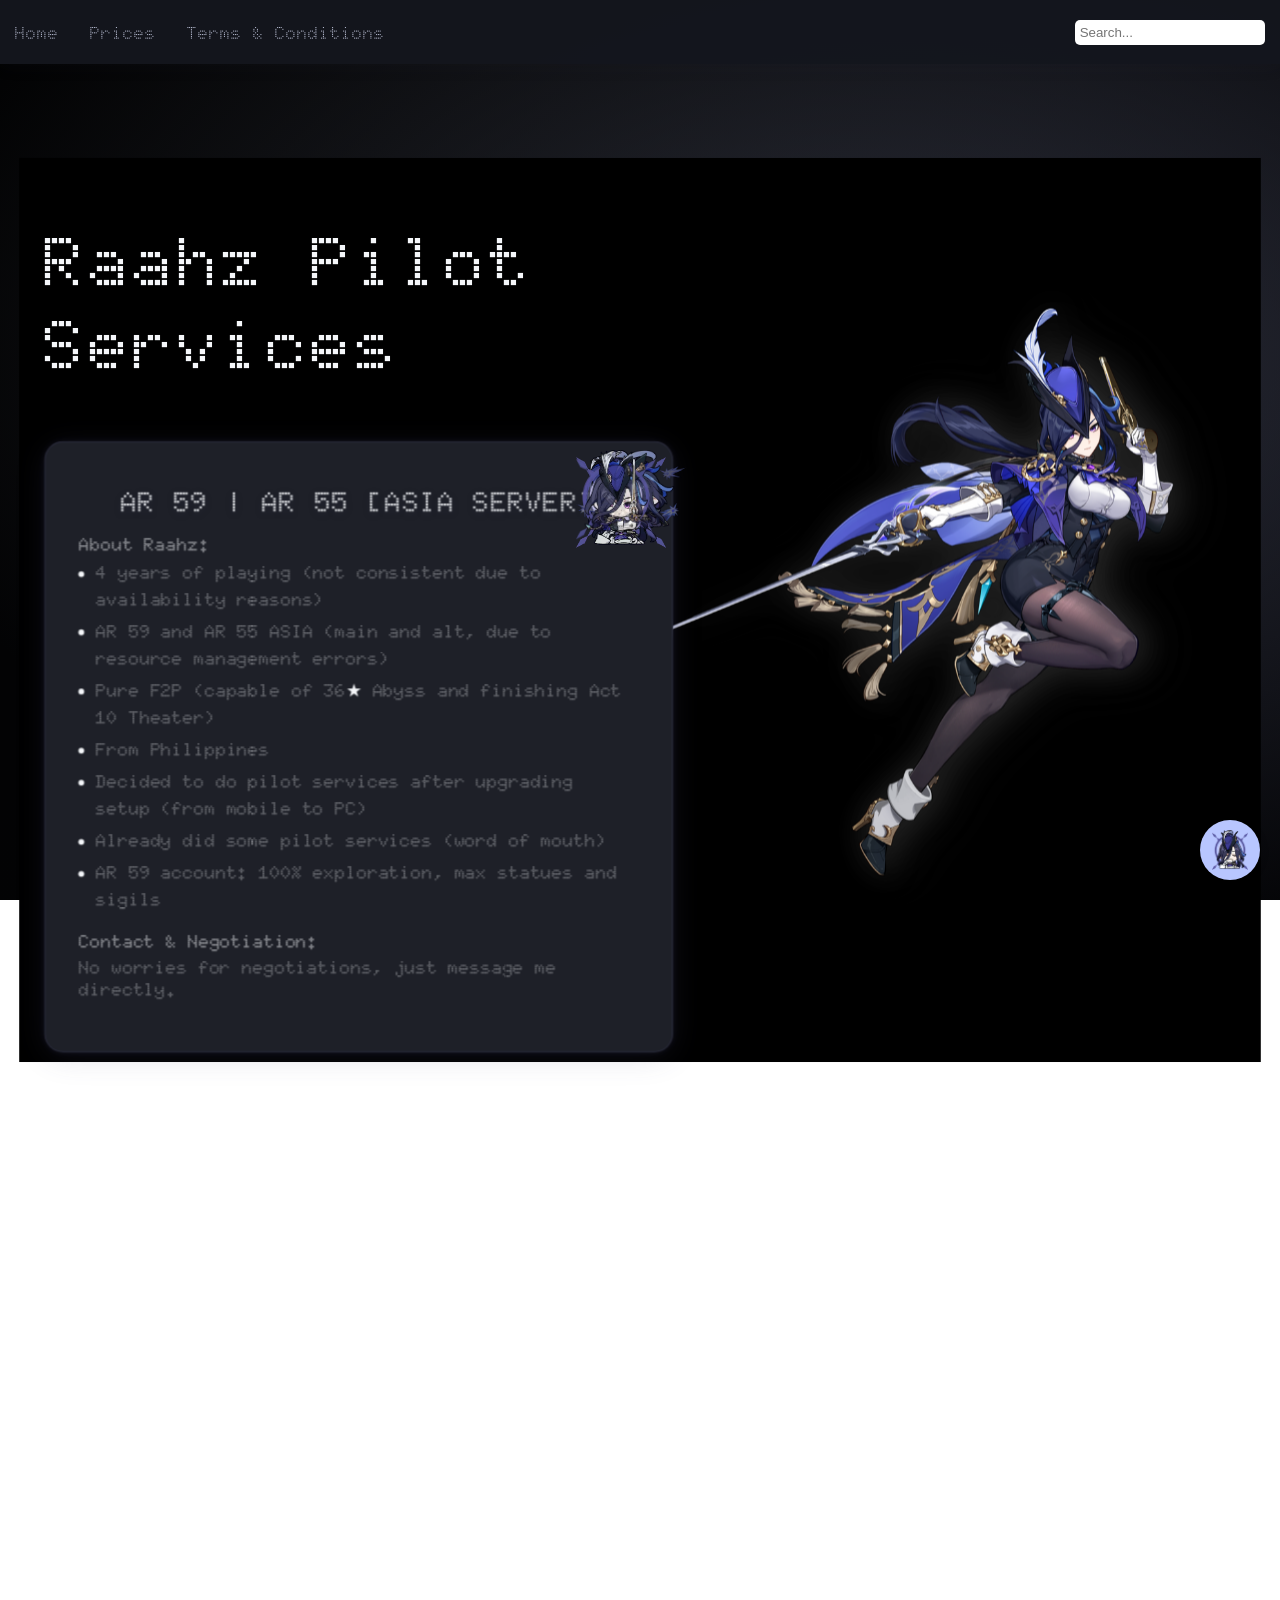
<file: Home/index.html>
<!DOCTYPE html>
<html lang="en">
<head>
    <meta charset="UTF-8">
    <meta name="viewport" content="width=device-width, initial-scale=1.0">
    <link rel="stylesheet" href="main.css">
    <link href="https://fonts.googleapis.com/css2?family=Doto&display=swap" rel="stylesheet">
    <title>Raahz Pilot Services</title>
</head>
<body>
    <div class="nav">
        <div class="navbar">
            <ul>
                <li><a href="#home">Home</a></li>
                <li><a href="#prices">Prices</a></li>
                <li><a href="#terms">Terms & Conditions</a></li>
                <li class="search-bar">
                    <input type="text" placeholder="Search...">
                </li>
            </ul>         
        </div>
    </div>
    <div class="header" id="home">
        <div class="name">
            <div class="pic">
                <img src="img/Full Clorinde.png" alt="Raahz Pilot Services">
            </div>
        </div>
        <div class="header-info">
            <h1>Raahz Pilot Services</h1>
            <div class="profile-card">
                <div class="profile-title">
                    <span>AR 59</span> | <span>AR 55 [ASIA SERVER]</span>
                </div>
                <div class="profile-section">
                    <strong>About Raahz:</strong>
                    <ul>
                        <li>4 years of playing (not consistent due to availability reasons)</li>
                        <li>AR 59 and AR 55 ASIA (main and alt, due to resource management errors)</li>
                        <li>Pure F2P (capable of 36★ Abyss and finishing Act 10 Theater)</li>
                        <li>From Philippines</li>
                        <li>Decided to do pilot services after upgrading setup (from mobile to PC)</li>
                        <li>Already did some pilot services (word of mouth)</li>
                        <li>AR 59 account: 100% exploration, max statues and sigils</li>
                    </ul>
                </div>
                <div class="profile-section">
                    <strong>Contact & Negotiation:</strong>
                    <div>No worries for negotiations, just message me directly.</div>
                </div>
            </div>
        </div>
    </div>
    <!-- Floating bubble icons -->
    <img src="img/aim.png" class="floating-bubble bubble1" alt="" />
    <img src="img/drinkingtea.png" class="floating-bubble bubble2" alt="" />
    <img src="img/posing.png" class="floating-bubble bubble3" alt="" />
    <img src="img/sword.png" class="floating-bubble bubble4" alt="" />
    <div id="prices" class="prices-section">
        <div class="header-info">
            <h1>Services and Rates</h1>
            <div class="profile-card">
                <section class="service-section">
                    <div class="content-wrapper">
                        <h2>Account Maintenance</h2>
                        <ul>
                            <li>Daily Commissions</li>
                            <li>Teapot Coins</li>
                            <li>Resin Burn</li>
                            <li>Expeditions</li>
                            <li>Collection</li>
                            <li>Daily & Weekly Progress</li>
                        </ul>
                    </div>
                    <div class="service-rates">
                        <span class="rate-label">Daily:</span>
                        <span class="rate-value" style="color: white;">₱25 [$0.5]</span>
                        <span class="rate-label">Weekly:</span>
                        <span class="rate-value" style="color: white;">₱150 [$3.5]</span>
                        <span class="rate-label">Monthly:</span>
                        <span class="rate-value" style="color: white;">₱500 [$10]</span>
                    </div>
                </section>
                <section class="service-section">
                    <div class="content-wrapper">
                        <h2>Exploration Assistance</h2>
                        <div>Price depends on current progress per region</div>
                    </div>
                    <div class="service-rates">
                        <span style="color: white;">₱200 – ₱450 per region</span><br>
                        <span>[$4 - $9]</span>
                    </div>
                </section>
                <section class="service-section">
                    <div class="content-wrapper">
                        <h2>Farming Services</h2>
                        <ul>
                            <li>Local Specialties / Ingredients</li>
                            <li>Crystal Cores</li>
                            <li>The Catch (and refinements to R5)</li>
                        </ul>
                    </div>
                    <div class="service-rates">
                        <span class="rate-label">Specialties:</span>
                        <span class="rate-value" style="color: white;">₱20–₱50 bundles</span>
                        <span class="rate-label">Crystal Cores:</span>
                        <span class="rate-value" style="color: white;">₱2 per 4 cores</span>
                        <span class="rate-label">The Catch R5:</span>
                        <span class="rate-value" style="color: white;">₱400</span>
                    </div>
                </section>
                <section class="service-section">
                    <div class="content-wrapper">
                        <h2>Questing</h2>
                        <ul>
                            <li>Archon Quests</li>
                            <li>World Quests</li>
                            <li>Interlude Chapters</li>
                            <li>Hangout / Story Quests</li>
                        </ul>
                    </div>
                    <div class="service-rates">
                        <span style="color: white;">₱150 per chapter</span><br>
                        <span>Price varies by difficulty</span><br>
                        <span style="color: white;">₱50 each</span><br>
                        <span style="color: white;">₱50 per act / character</span>
                    </div>
                </section>
                <section class="service-section">
                    <div class="content-wrapper">
                        <h2>Spiral Abyss</h2>
                        <div>Pricing may vary depending on floors and your character builds</div>
                    </div>
                    <div class="service-rates">
                        <span style="color: white;">₱50 per floor (based on full 36-star runs)</span>
                    </div>
                </section>
                <section class="service-section">
                    <div class="content-wrapper">
                        <h2>Event Participation</h2>
                        <div>Pricing is negotiable depending on the event type, effort required, and account progress</div>
                    </div>
                    <div class="service-rates">
                        <span>Can negotiate the pricing rate.</span>
                    </div>
                </section>
                <div class="service-section" style="margin-top:2rem;">
                    <strong>Conversion rate:</strong> ₱50 = $1
                </div>
            </div>
        </div>
    </div>
    <div id="terms" class="terms-section">
        <div class="header-info">
            <h1>Terms &amp; Conditions</h1>
            <div class="profile-card">
                <section class="terms-list">
                    <ul>
                        <li>Please be <strong>100% certain</strong> of the services you want to avail.</li>
                        <li><strong>Payment first</strong> or <strong>50% downpayment</strong> is required to begin.</li>
                        <li><span style="color:#ff6b6b;">❌ No refunds.</span></li>
                        <li>Prices may vary based on account progress.</li>
                        <li>Regular updates will be provided during the piloting period.</li>
                        <li>Kindly message me if you wish to log in while I'm piloting.</li>
                    </ul>
                </section>
                <section class="terms-talk">
                    <h2>Let’s Talk</h2>
                    <div>
                        Requests will be accepted based on availability and capabilities.<br>
                        I’m open to negotiations! Feel free to DM for any questions or custom requests.
                    </div>
                </section>
                <section class="terms-contact">
                    <h2>Message Me Through</h2>
                    <ul>
                        <li><strong>Facebook:</strong> Raahz Coms</li>
                        <li><strong>Instagram:</strong> <a href="https://instagram.com/raahzcoms" target="_blank">@raahzcoms</a></li>
                        <li><strong>Discord ID:</strong> 1372781417775239171</li>
                        <li><strong>Tiktok:</strong> Pilot Raahz Genshin on TikTok</li>
                    </ul>
                </section>
            </div>
        </div>
    </div>
    <div class="chat-widget">
        <button class="chat-toggle">
            <span class="chat-icon"><img src="img/drinkingtea.png" alt=""></span>
        </button>
        <div class="chat-container">
            <div class="chat-header">
                <span>Raahz Assistant</span>
                <div class="chat-controls">
                    <button class="reset-chat" title="Reset conversation">🔄</button>
                    <button class="close-chat">×</button>
                </div>
            </div>
            <div class="chat-messages"></div>
            <div class="chat-input">
                <input type="text" placeholder="Ask a question...">
                <button class="send-message">Send</button>
            </div>
        </div>
    </div>
    <script src="main.js"></script>
</body>
</html>
</file>
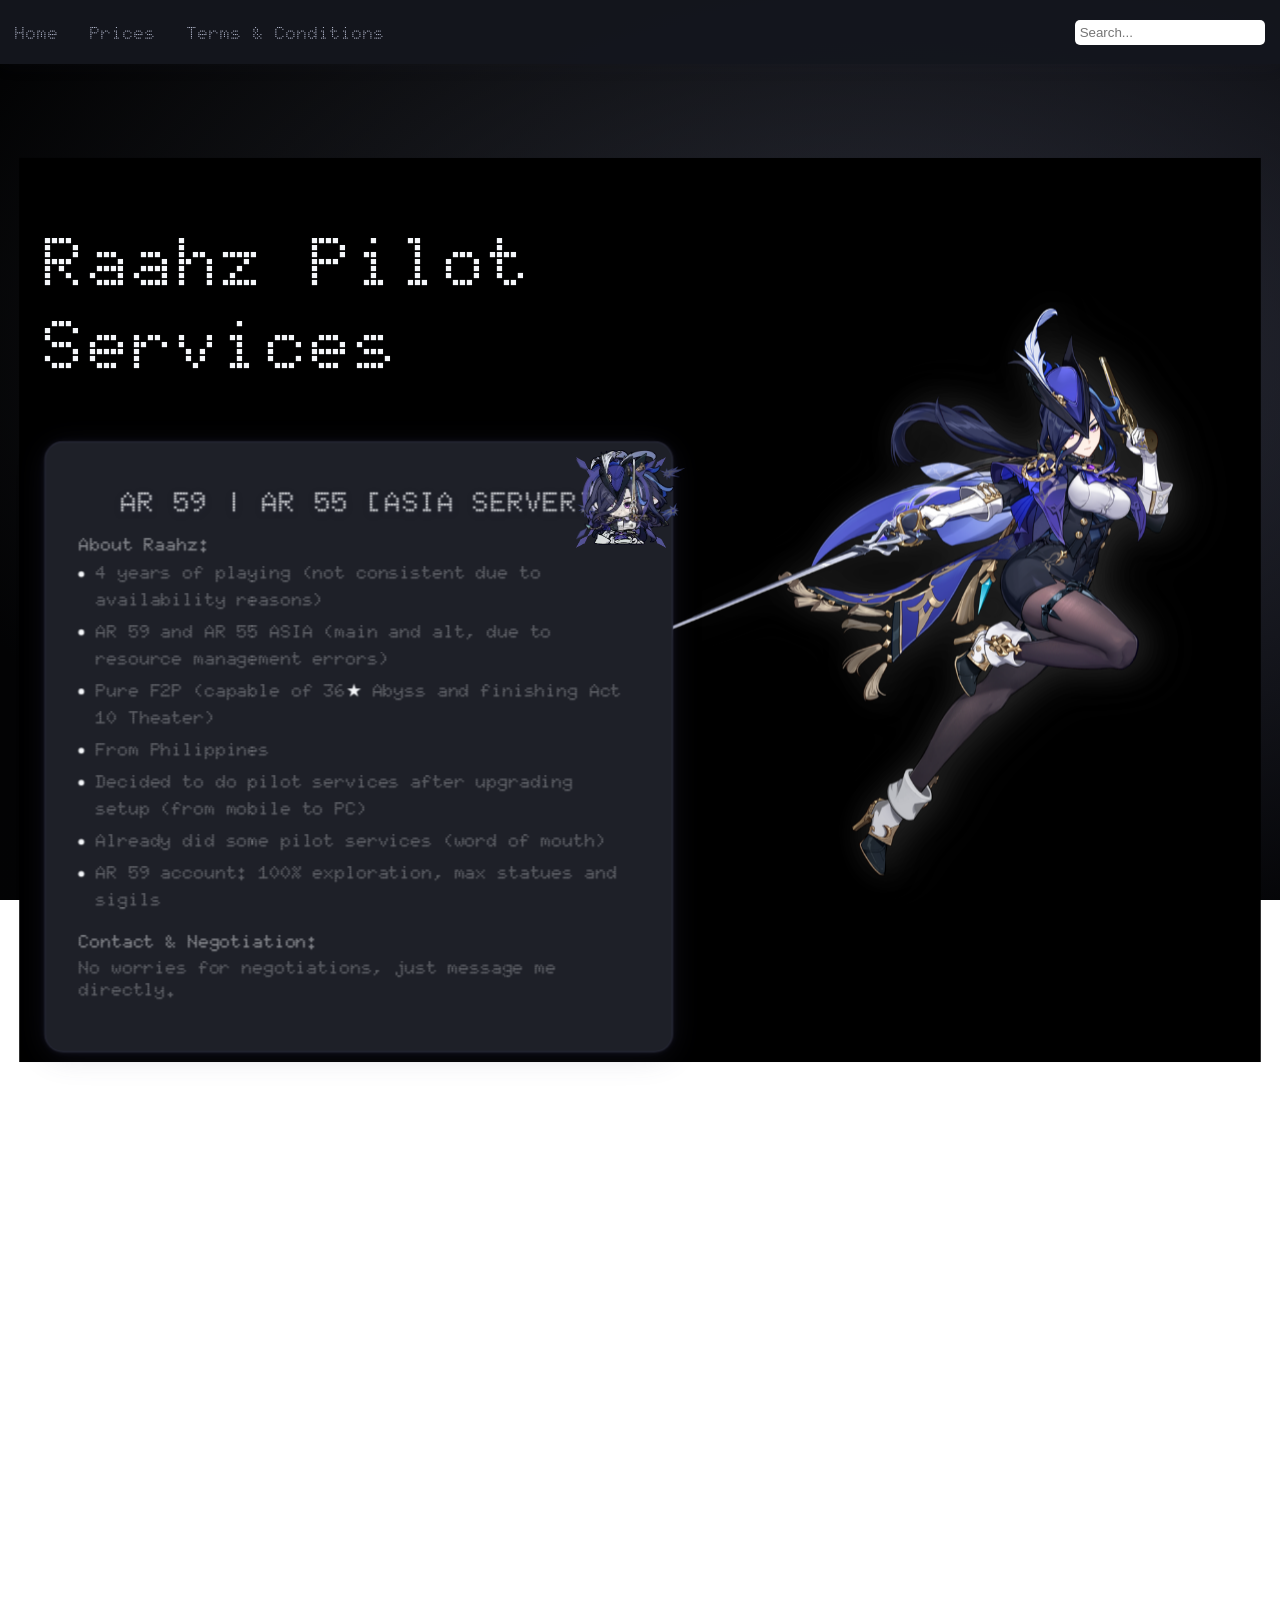
<file: Home/main.html>
<!DOCTYPE html>
<html lang="en">
<head>
    <meta charset="UTF-8">
    <meta name="viewport" content="width=device-width, initial-scale=1.0">
    <link rel="stylesheet" href="main.css">
    <link href="https://fonts.googleapis.com/css2?family=Doto&display=swap" rel="stylesheet">
    <title>Raahz Pilot Services</title>
</head>
<body>
    <div class="nav">
        <div class="navbar">
            <ul>
                <li><a href="#home">Home</a></li>
                <li><a href="#prices">Prices</a></li>
                <li><a href="#terms">Terms & Conditions</a></li>
                <li class="search-bar">
                    <input type="text" placeholder="Search...">
                </li>
            </ul>         
        </div>
    </div>
    <div class="header" id="home">
        <div class="name">
            <div class="pic">
                <img src="img/Full Clorinde.png" alt="Raahz Pilot Services">
            </div>
        </div>
        <div class="header-info">
            <h1>Raahz Pilot Services</h1>
            <div class="profile-card">
                <div class="profile-title">
                    <span>AR 59</span> | <span>AR 55 [ASIA SERVER]</span>
                </div>
                <div class="profile-section">
                    <strong>About Raahz:</strong>
                    <ul>
                        <li>4 years of playing (not consistent due to availability reasons)</li>
                        <li>AR 59 and AR 55 ASIA (main and alt, due to resource management errors)</li>
                        <li>Pure F2P (capable of 36★ Abyss and finishing Act 10 Theater)</li>
                        <li>From Philippines</li>
                        <li>Decided to do pilot services after upgrading setup (from mobile to PC)</li>
                        <li>Already did some pilot services (word of mouth)</li>
                        <li>AR 59 account: 100% exploration, max statues and sigils</li>
                    </ul>
                </div>
                <div class="profile-section">
                    <strong>Contact & Negotiation:</strong>
                    <div>No worries for negotiations, just message me directly.</div>
                </div>
            </div>
        </div>
    </div>
    <!-- Floating bubble icons -->
    <img src="img/aim.png" class="floating-bubble bubble1" alt="" />
    <img src="img/drinkingtea.png" class="floating-bubble bubble2" alt="" />
    <img src="img/posing.png" class="floating-bubble bubble3" alt="" />
    <img src="img/sword.png" class="floating-bubble bubble4" alt="" />
    <div id="prices" class="prices-section">
        <div class="header-info">
            <h1>Services and Rates</h1>
            <div class="profile-card">
                <section class="service-section">
                    <div class="content-wrapper">
                        <h2>Account Maintenance</h2>
                        <ul>
                            <li>Daily Commissions</li>
                            <li>Teapot Coins</li>
                            <li>Resin Burn</li>
                            <li>Expeditions</li>
                            <li>Collection</li>
                            <li>Daily & Weekly Progress</li>
                        </ul>
                    </div>
                    <div class="service-rates">
                        <span class="rate-label">Daily:</span>
                        <span class="rate-value">₱25 [$0.5]</span>
                        <span class="rate-label">Weekly:</span>
                        <span class="rate-value">₱150 [$3.5]</span>
                        <span class="rate-label">Monthly:</span>
                        <span class="rate-value">₱500 [$10]</span>
                    </div>
                </section>
                <section class="service-section">
                    <h2>Exploration Assistance</h2>
                    <div>Price depends on current progress per region</div>
                    <div class="service-rates">
                        <span>₱200 – ₱450 per region</span><br>
                        <span>[$4 - $9]</span>
                    </div>
                </section>
                <section class="service-section">
                    <h2>Farming Services</h2>
                    <ul>
                        <li>Local Specialties / Ingredients</li>
                        <li>Crystal Cores</li>
                        <li>The Catch (and refinements to R5)</li>
                    </ul>
                    <div class="service-rates">
                        <span class="rate-label">Specialties:</span>
                        <span class="rate-value">₱20–₱50</span>
                        <span class="rate-label">Crystal Cores:</span>
                        <span class="rate-value">₱2 per 4 cores</span>
                        <span class="rate-label">The Catch R5:</span>
                        <span class="rate-value">₱400</span>
                    </div>
                </section>
                <section class="service-section">
                    <h2>Questing</h2>
                    <ul>
                        <li>Archon Quests</li>
                        <li>World Quests</li>
                        <li>Interlude Chapters</li>
                        <li>Hangout / Story Quests</li>
                    </ul>
                    <div class="service-rates">
                        <span>₱150 per chapter</span><br>
                        <span>Price varies by difficulty</span><br>
                        <span>₱50 each</span><br>
                        <span>₱30 per act / character</span>
                    </div>
                </section>
                <section class="service-section">
                    <h2>Spiral Abyss</h2>
                    <div>Pricing may vary depending on floors and your character builds</div>
                    <div class="service-rates">
                        <span>₱50 per floor (based on full 36-star runs)</span>
                    </div>
                </section>
                <section class="service-section">
                    <h2>Event Participation</h2>
                    <div>Pricing is negotiable depending on the event type, effort required, and account progress</div>
                    <div class="service-rates">
                        <span>Can negotiate the pricing rate.</span>
                    </div>
                </section>
                <div class="service-section" style="margin-top:2rem;">
                    <strong>Conversion rate:</strong> ₱50 = $1
                </div>
            </div>
        </div>
    </div>
    <div id="terms" class="terms-section">
        <div class="header-info">
            <h1>Terms &amp; Conditions</h1>
            <div class="profile-card">
                <section class="terms-list">
                    <ul>
                        <li>Please be <strong>100% certain</strong> of the services you want to avail.</li>
                        <li><strong>Payment first</strong> or <strong>50% downpayment</strong> is required to begin.</li>
                        <li><span style="color:#ff6b6b;">❌ No refunds.</span></li>
                        <li>Prices may vary based on account progress.</li>
                        <li>Regular updates will be provided during the piloting period.</li>
                        <li>Kindly message me if you wish to log in while I'm piloting.</li>
                    </ul>
                </section>
                <section class="terms-talk">
                    <h2>Let’s Talk</h2>
                    <div>
                        Requests will be accepted based on availability and capabilities.<br>
                        I’m open to negotiations! Feel free to DM for any questions or custom requests.
                    </div>
                </section>
                <section class="terms-contact">
                    <h2>Message Me Through</h2>
                    <ul>
                        <li><strong>Facebook:</strong> Raahz Coms</li>
                        <li><strong>Instagram:</strong> <a href="https://instagram.com/raahzcoms" target="_blank">@raahzcoms</a></li>
                        <li><strong>Discord ID:</strong> 1372781417775239171</li>
                        <li><strong>Tiktok:</strong> Pilot Raahz Genshin on TikTok</li>
                    </ul>
                </section>
            </div>
        </div>
    </div>
    <script src="main.js"></script>
</body>
</html>
</file>
<file: Home/main.css>
body, html {
    font-family: 'Doto', sans-serif;
    min-height: 100vh;
    margin: 0;
    padding: 0;
    background:
        radial-gradient(ellipse at 70% 40%, rgba(80,80,80,0.25) 0%, rgba(0,0,0,0.9) 80%),
        linear-gradient(120deg, #181b23 0%, #23263a 100%);
    background-attachment: fixed;
    background-size: cover;
    color: #f5f7fa; /* Brighter base text color */
}

/* Remove top gap for both desktop and mobile */
body {
    padding-top: 0 !important;
}

.header {
    margin-top: 0 !important;
    padding-top: 0 !important;
}

/* For desktop, keep the top padding for the fixed navbar */
body {
    padding-top: 64px;
}

.navbar {
    position: static;
    width: 100vw;
    height: auto;
    box-shadow: 0 2px 16px 0 rgba(40,40,60,0.10);
    z-index: 1000;
    background: rgb(20, 22, 30); /* Remove transparency */
}

.navbar ul {
    list-style: none;
    display: flex;
    align-items: center;
    padding: 0;
    margin: 0;
    width: 100%;
    height: 100%;
}

.navbar ul li {
    margin: 0 16px;
    position: relative;
    padding: 0 19.2px;
    font-size: 1.1rem;
    height: 64px;
    display: flex;
    align-items: center;
}

.navbar ul li a {
    color: #e0e6ff !important; /* Brighter link color */
    text-decoration: none;
}

.navbar ul li input {
    padding: 5px;
    border: none;
    border-radius: 5px;
    float: right;
    margin-left: 16px;
}

.navbar ul li input:focus {
    outline: none;
}

.navbar ul li:hover {
    background-color: #444;
    transition: all 0.3s ease;
}

.navbar ul li:hover ul {
    display: block;
}

.navbar .search-bar {
    margin-left: auto;
    display: flex;
    align-items: center;
}

.navbar .search-bar input {
    padding: 5px;
    border: none;
    border-radius: 5px;
    width: 180px;
    background: #fff;
    color: #222;
    margin-left: 16px;
}

/* Desktop styles */
.header {
    display: flex;
    flex-direction: row-reverse; /* image right, info left */
    align-items: stretch; /* Make children take full height */
    justify-content: center;
    width: 100vw;
    height: 100vh;
    background-color: #000000;
    color: white;
    padding: 0;
    margin: 0;
    text-align: left;
    position: relative;
    gap: 2.5rem;
}

.header-info {
    flex: 1 1 0;
    display: flex;
    flex-direction: column;
    align-items: flex-start;
    justify-content: flex-start;
    max-width: 600px;
    margin-left: 4vw;
    margin-top: 3rem;
    color: #f5f7fa !important; /* Apply bright color to all main text */
}

.header-info h1 {
    font-size: 3rem;
    margin: 0 0 1.5rem 0;
    text-align: left;
    width: 100%;
    white-space: normal;      /* Allow wrapping instead of truncating */
    overflow: visible;        /* Remove ellipsis */
    text-overflow: unset;     /* Remove ellipsis */
    letter-spacing: 0.04em;
}

.profile-card {
    margin: 2rem auto 0 auto;
    max-width: 480px;
    background: rgb(30, 32, 40); /* Remove transparency */
    border: 1.5px solid rgba(120, 120, 180, 0.18);
    border-radius: 1.2rem;
    box-shadow: 0 4px 32px 0 rgba(80,80,120,0.18), 0 0 0.5rem 0.1rem rgba(80,80,120,0.12);
    backdrop-filter: blur(6px);
    padding: 2rem 1.5rem 1.5rem 1.5rem;
    color: #f5f7fa !important; /* Apply bright color to all main text */
    font-size: 1.05rem;
    letter-spacing: 0.01em;
    transition: box-shadow 0.3s;
    width: 100%;
    position: relative;
    z-index: 5;
}

.profile-card:hover {
    box-shadow: 0 8px 48px 0 rgba(120,120,180,0.22), 0 0 1rem 0.2rem rgba(120,120,180,0.18);
}

.profile-title {
    font-size: 1.3rem;
    font-weight: 700;
    color: #f5f7fa !important; /* Apply bright color to all main text */
    text-align: center;
    margin-bottom: 1rem;
    letter-spacing: 0.04em;
    text-shadow: 0 2px 8px rgba(80,80,120,0.18);
    position: relative;
    z-index: 6; /* Higher than profile-card */
}

.profile-section {
    margin-bottom: 1.1rem;
    color: #f5f7fa !important; /* Apply bright color to all main text */
}

.profile-section strong {
    color: #f5f7fa !important; /* Apply bright color to all main text */
    font-weight: 600;
    display: block;
    margin-bottom: 0.3rem;
}

.profile-section ul {
    margin: 0 0 0 1.1rem;
    padding: 0;
    list-style: disc;
    color: #f5f7fa !important; /* Apply bright color to all main text */
    position: relative;
    z-index: 6;
}

.profile-section li {
    margin-bottom: 0.35rem;
    line-height: 1.5;
}

.name {
    flex: 1 1 0;
    display: flex;
    align-items: center;       /* Vertically center image */
    justify-content: center;   /* Horizontally center image */
    margin-right: 4vw;
    margin-top: 2rem;
    min-width: 0;
    height: auto;
    max-width: 600px;
}

.pic img {
    max-height: 80vh;
    width: auto;
    height: auto;
    object-fit: contain;
    filter:
        drop-shadow(4px 0 15px rgba(80, 80, 80, 0.2))
        drop-shadow(8px 0 20px rgba(120, 120, 120, 0.15))
        drop-shadow(12px 0 25px rgba(180, 180, 180, 0.1));
    transition: 
        filter 0.4s cubic-bezier(0.4, 0, 0.2, 1),
        transform 0.4s cubic-bezier(0.4, 0, 0.2, 1);
    will-change: transform, filter;
    animation: floatingIdle 3s ease-in-out infinite;
}

@keyframes floatingIdle {
    0% {
        transform: translateY(0px);
    }
    50% {
        transform: translateY(-15px);
    }
    100% {
        transform: translateY(0px);
    }
}

/* Update the hover effect to combine with the idle animation */
.name:hover .pic img {
    animation: floatingIdle 3s ease-in-out infinite, glowPulse 2s ease-in-out infinite;
    filter: 
        drop-shadow(0 0 20px rgba(184, 198, 255, 0.4))
        drop-shadow(8px 0 25px rgba(120, 120, 180, 0.3))
        drop-shadow(16px 0 30px rgba(180, 180, 180, 0.2));
    transform: scale(1.02);
}

@keyframes glowPulse {
    0% {
        filter: 
            drop-shadow(0 0 20px rgba(184, 198, 255, 0.4))
            drop-shadow(8px 0 25px rgba(120, 120, 180, 0.3))
            drop-shadow(16px 0 30px rgba(180, 180, 180, 0.2));
    }
    50% {
        filter: 
            drop-shadow(0 0 25px rgba(184, 198, 255, 0.5))
            drop-shadow(8px 0 30px rgba(120, 120, 180, 0.4))
            drop-shadow(16px 0 35px rgba(180, 180, 180, 0.3));
    }
    100% {
        filter: 
            drop-shadow(0 0 20px rgba(184, 198, 255, 0.4))
            drop-shadow(8px 0 25px rgba(120, 120, 180, 0.3))
            drop-shadow(16px 0 30px rgba(180, 180, 180, 0.2));
    }
}

@keyframes emoteJump {
    0% { transform: scale(1) translateY(0); }
    40% { transform: scale(1.1) translateY(-20px); }
    60% { transform: scale(0.9) translateY(0); }
    80% { transform: scale(1.05) translateY(-10px); }
    100% { transform: scale(1) translateY(0); }
}

@keyframes emoteSpin {
    0% { transform: rotate(0deg) scale(1); }
    50% { transform: rotate(180deg) scale(1.2); }
    100% { transform: rotate(360deg) scale(1); }
}

@keyframes emoteWiggle {
    0% { transform: rotate(0deg); }
    25% { transform: rotate(-15deg); }
    50% { transform: rotate(10deg); }
    75% { transform: rotate(-5deg); }
    100% { transform: rotate(0deg); }
}

@keyframes emoteSquish {
    0% { transform: scale(1, 1); }
    50% { transform: scale(1.2, 0.8); }
    100% { transform: scale(1, 1); }
}

@keyframes emote-jump {
    0% { transform: translateY(0); }
    50% { transform: translateY(-20px) scale(1.1); }
    100% { transform: translateY(0); }
}

@keyframes emote-spin {
    0% { transform: rotate(0deg); }
    100% { transform: rotate(360deg); }
}

@keyframes emote-bounce {
    0% { transform: scale(1); }
    50% { transform: scale(1.2); }
    100% { transform: scale(1); }
}

@keyframes emote-wiggle {
    0% { transform: rotate(0deg); }
    25% { transform: rotate(-20deg); }
    75% { transform: rotate(20deg); }
    100% { transform: rotate(0deg); }
}

/* Random floating animations */
@keyframes float-random1 {
    0% { transform: translate(0, 0) rotate(0deg); }
    33% { transform: translate(30vw, -20vh) rotate(120deg); }
    66% { transform: translate(-20vw, 15vh) rotate(240deg); }
    100% { transform: translate(0, 0) rotate(360deg); }
}

@keyframes float-random2 {
    0% { transform: translate(0, 0) rotate(0deg); }
    33% { transform: translate(-25vw, -25vh) rotate(-120deg); }
    66% { transform: translate(15vw, -20vh) rotate(-240deg); }
    100% { transform: translate(0, 0) rotate(-360deg); }
}

@keyframes float-random3 {
    0% { transform: translate(0, 0) rotate(0deg); }
    33% { transform: translate(-20vw, 20vh) rotate(120deg); }
    66% { transform: translate(25vw, -15vh) rotate(240deg); }
    100% { transform: translate(0, 0) rotate(360deg); }
}

@keyframes float-random4 {
    0% { transform: translate(0, 0) rotate(0deg); }
    33% { transform: translate(20vw, 25vh) rotate(-120deg); }
    66% { transform: translate(-15vw, -20vh) rotate(-240deg); }
    100% { transform: translate(0, 0) rotate(-360deg); }
}

/* Mobile: stack vertically, image on top */
@media (max-width: 768px) {
    .navbar {
        position: static;
        width: 100vw;
        height: auto;
        background: rgba(20, 22, 30, 0.92);
        box-shadow: 0 2px 16px 0 rgba(40,40,60,0.10);
        margin-bottom: 0;
        flex-direction: column;
        align-items: stretch;
    }
    body {
        padding-top: 0 !important;
    }
    .header {
        margin-top: 0 !important;
        padding-top: 0 !important;
    }
    body {
        padding-top: 0;
    }
    .navbar {
        height: auto;
        margin-bottom: 0;
        flex-direction: column;
        align-items: stretch;
    }
    .navbar ul {
        flex-direction: column;
        align-items: center;
        justify-content: flex-start;
    }
    .navbar .search-bar {
        margin-left: 0;
        margin-top: 10px;
        width: 100%;
        display: flex;
        justify-content: center;
        margin-bottom: 24px;
    }
    .header {
        flex-direction: column;
        align-items: center;
        height: auto;
        gap: 0;
    }
    .name {
        order: 0;
        margin: 0;
        min-width: 0;
        max-width: 100vw;
        margin-right: 0;
        margin-top: 0;
    }
    .header-info {
        order: 1;
        margin: 0;
        max-width: 98vw;
        align-items: center;
        padding-left: 1rem;
        padding-right: 1rem;
        box-sizing: border-box;
        margin-bottom: 2.5rem; /* Add space below info text on home page */
    }
    .header-info h1 {
        font-size: 2rem;
        text-align: center;
        margin: 1.5rem 0 1rem 0;
        white-space: normal;
        overflow: visible;
        text-overflow: unset;
        padding-left: 0.5rem;
        padding-right: 0.5rem;
        letter-spacing: 0.04em;
        line-height: 1.0;
    }
    .header-info,
    .profile-card,
    .prices-section .header-info,
    .prices-section .profile-card {
        padding-left: 1rem;
        padding-right: 1rem;
        box-sizing: border-box;
        max-width: 98vw;
        width: 100%;
    }
    .header-info h1,
    .prices-section h1 {
        font-size: 1.8rem;
        text-align: center;
        margin: 1.5rem 0 1rem 0;
        white-space: normal;
        overflow: visible;
        text-overflow: unset;
        padding-left: 0.5rem;
        padding-right: 0.5rem;
        letter-spacing: 0.04em;
    }
    .profile-card {
        max-width: 96vw;
        width: 100%;
        box-sizing: border-box;
        padding: 1.2rem 0.5rem 1rem 0.5rem; /* reduce side padding */
        font-size: 1.1rem;
        word-break: break-word; /* allow long words to wrap */
    }
    .prices-section {
        padding: 2.5rem 0 2.5rem 0;
    }
    .profile-section ul {
        margin: 0 0 0 0.7rem; /* less left margin */
        padding: 0;
        font-size: 1.1rem;
    }
    .profile-section li {
        font-size: 0.97rem;
        word-break: break-word;
    }
    .profile-title {
        font-size: 1.05rem;
    }
    .pic img {
        max-width: 90vw;
        max-height: 40vh;
    }
    .navbar ul li {
        width: 100%;
        text-align: center;
        margin: 0;
        padding: 8px 0;
        height: 48px;
        font-size: 1rem;
        display: flex;
        justify-content: center; /* Center content horizontally */
        align-items: center;
    }
    .prices-section {
        padding: 2.5rem 0 2.5rem 0;
    }
    .prices-section .header-info,
    .prices-section .profile-card {
        padding-left: 1rem;
        padding-right: 1rem;
        box-sizing: border-box;
        max-width: 98vw;
    }
    .prices-section h1 {
        font-size: 1.8rem;
        text-align: justify;
        margin-bottom: 2rem;
        white-space: normal;
        overflow: visible;
        text-overflow: unset;
        padding-left: 0.5rem;
        padding-right: 0.5rem;
    }
    .service-section {
        padding-bottom: 0.7rem;
        margin-bottom: 1.2rem;
    }
    .service-section ul {
        margin-left: 0.7rem;
        font-size: 1.1rem;
        word-break: break-word;
    }
    .service-section {
        display: flex;
        justify-content: space-between;
        align-items: flex-start;
        gap: 2rem;
        margin-bottom: 2rem;
    }
    .content-wrapper {
        flex: 1;
    }
    .service-rates {
        min-width: 200px;
        text-align: right;
        display: flex;
        flex-direction: column;
        gap: 0.5rem;
    }
    .terms-section {
        padding: 2.5rem 0 2.5rem 0;
    }
    .terms-section .header-info,
    .terms-section .profile-card {
        padding-left: 1rem;
        padding-right: 1rem;
        box-sizing: border-box;
        max-width: 98vw;
        width: 100%;
    }
    .terms-section h1 {
        font-size: 1.8rem;
        text-align: center;
        margin-bottom: 2rem;
        white-space: normal;
        overflow: visible;
        text-overflow: unset;
        padding-left: 0.5rem;
        padding-right: 0.5rem;
        letter-spacing: 0.04em;
    }
    .terms-list ul,
    .terms-contact ul {
        margin-left: 1rem;
        font-size: 1.1rem;
        word-break: break-word;
    }
    .terms-talk h2,
    .terms-contact h2 {
        font-size: 1.4rem;
        margin-top: 1rem;
    }
}

/* Desktop: Make navbar fixed and responsive */
@media (min-width: 769px) {
    /* If navbar is fixed, add space only for navbar height */
    body {
        padding-top: 64px !important;
    }
    .header {
        margin-top: 0 !important;
        padding-top: 0 !important;
    }
    .navbar {
        position: fixed;
        top: 0;
        left: 0;
        width: 100vw;
        z-index: 1000;
        height: 64px;
        background: rgba(20, 22, 30, 0.96);
        box-shadow: 0 2px 16px 0 rgba(40,40,60,0.10);
        display: flex;
        align-items: center;
    }
    body {
        padding-top: 64px !important; /* Ensure content is not hidden behind navbar */
    }
    .navbar ul {
        height: 64px;
        min-width: 0;
        width: 100%;
        display: flex;
        align-items: center;
        justify-content: flex-start;
        padding: 0;
        margin: 0;
    }
    .navbar ul li {
        height: 64px;
        display: flex;
        align-items: center;
        font-size: 1.1rem;
        padding: 0 1.2vw;
        margin: 0;
    }
    .navbar .search-bar input {
        width: 180px;
        max-width: 22vw;
    }
    /* Home section */
    .header-info h1 {
        font-size: 4.5rem;
    }
    .profile-card {
        max-width: 800px;
        font-size: 1.2rem;
        padding: 2.8rem 2.2rem 2.2rem 2.2rem;
    }
    .profile-title {
        font-size: 1.8rem;
    }
    .profile-section {
        font-size: 1.15rem;
    }

    /* Prices section */
    .prices-section h1 {
        font-size: 3.2rem;
    }
    .service-section h2 {
        font-size: 1.6rem;
    }
    .service-section ul {
        font-size: 1.2rem;
    }
    .service-rates {
        font-size: 1.3rem;
    }
    .prices-section .profile-card {
        max-width: 1000px;
        padding: 2.8rem 2.5rem;
    }

    /* Terms section */
    .terms-section h1 {
        font-size: 3.2rem;
    }
    .terms-section .profile-card {
        max-width: 1000px;
        padding: 2.8rem 2.5rem;
    }
    .terms-list ul,
    .terms-contact ul {
        font-size: 1.2rem;
    }
    .terms-talk h2,
    .terms-contact h2 {
        font-size: 1.5rem;
    }
    .terms-talk div {
        font-size: 1.2rem;
    }

    /* Desktop styles for Home section */
    .header {
        height: 100vh;
        min-height: 800px; /* Ensure minimum height */
        padding: 64px 0 2rem 0; /* Account for fixed navbar */
        margin-bottom: 2rem; /* Add space before next section */
    }

    .name {
        flex: 1;
        max-width: 45vw; /* Limit width relative to viewport */
        height: calc(100vh - 64px); /* Full height minus navbar */
        margin-right: 2vw;
        display: flex;
        align-items: center;
        justify-content: center;
    }

    .pic img {
        max-height: 80vh; /* Limit height relative to viewport */
        max-width: 45vw; /* Match container width */
        width: auto;
        height: auto;
        object-fit: contain;
    }

    .header-info {
        flex: 1;
        max-width: 45vw;
        height: 100%;
        margin-left: 2vw;
        margin-top: 4rem;
        padding-bottom: 2rem;
        display: flex;
        flex-direction: column;
        align-items: flex-start;
    }

    .profile-card {
        max-width: 100%;
        margin-top: 2rem;
    }
}

@media (max-width: 1200px) and (min-width: 769px) {
    .header {
        flex-direction: column;
        align-items: center;
        justify-content: flex-start;
        height: auto;
        min-height: 600px;
        padding: 2rem 0 2rem 0;
        gap: 0;
    }
    .name {
        position: static;
        width: 100%;
        max-width: 400px;
        margin: 2rem auto 0 auto;
        display: flex;
        align-items: center;
        justify-content: center;
        opacity: 1;
        filter: none;
    }
    .header-info {
        position: static;
        margin: 1.5rem auto 0 auto;
        max-width: 90vw;
        width: 100%;
        align-items: center;
        background: none;
        box-shadow: none;
        padding: 0 1.5rem;
    }
    .header-info h1 {
        font-size: 2rem;
        text-align: center;
        margin-bottom: 1.5rem;
        white-space: normal;
        overflow: visible;
        text-overflow: unset;
    }
    .profile-card {
        max-width: 96vw;
        width: 100%;
        padding: 1.2rem 1rem 1rem 1rem;
        font-size: 1rem;
    }
}

@media (max-width: 1400px) and (min-width: 1201px) {
    .name {
        max-width: 600px;
        min-width: 350px;      /* Ensures image container doesn't get too small */
        margin-right: 4vw;
        margin-top: 2rem;
        display: flex;
        align-items: center;
        justify-content: center;
    }
    .pic img {
        min-width: 280px;      /* Ensures image itself doesn't get too small */
        min-height: 320px;
        max-width: 100%;
        max-height: 70vh;
        width: auto;
        height: auto;
        object-fit: contain;
    }
}

/* Add to your fullscreen styles (@media (min-width: 1400px)) */
@media (min-width: 1400px) {
    /* Fix Home page layout */
    .header {
        min-height: 100vh;
        height: auto;
        padding: 64px 0 0 0;
        margin-bottom: 0;
        gap: 2rem;
        display: flex;
        flex-direction: row-reverse;
        align-items: center;
        justify-content: center;
    }

    .name {
        flex: 1;
        max-width: 45vw;
        height: calc(100vh - 64px);
        margin: 0 2vw;
        display: flex;
        align-items: center;
        justify-content: center;
    }

    .pic img {
        max-height: 85vh;
        max-width: 45vw;
        width: auto;
        height: auto;
        object-fit: contain;
    }

    .header-info {
        flex: 1;
        max-width: 45vw;
        height: auto;
        margin: 0 2vw;
        padding: 4rem 0;
    }

    /* Enlarge content for fullscreen */
    .header-info h1 {
        font-size: 5.5rem;
        margin-bottom: 3rem;
        line-height: 1.2;
    }

    .profile-card {
        max-width: 100%;
        height: auto;
        padding: 3.5rem 4rem;
        font-size: 1.4rem;
    }

    .profile-title {
        font-size: 2.2rem;
        margin-bottom: 2.5rem;
    }

    .profile-section {
        font-size: 1.4rem;
        margin-bottom: 2.5rem;
    }

    .profile-section ul {
        margin: 1.5rem 0 1.5rem 2rem;
    }

    .profile-section li {
        margin-bottom: 1rem;
        line-height: 1.6;
    }

    /* Expand Prices section for fullscreen */
    .prices-section {
        min-height: 100vh;
        height: auto;
        padding: 6rem 2rem;
        display: flex;
        justify-content: center;
        align-items: flex-start;
    }

    .prices-section .header-info {
        max-width: 45vw;
        width: 100%;
        margin: 0 auto;
        padding: 0;
    }

    .prices-section .profile-card {
        max-width: 45vw;
        width: 100%;
        height: auto;
        padding: 4rem;
        margin: 0 auto;
    }

    .service-section {
        display: flex;
        justify-content: space-between;
        align-items: flex-start;
        gap: 4rem;
        margin-bottom: 3rem;
        padding: 0 2rem 2rem 2rem;
    }

    .service-section .content-wrapper {
        flex: 2;
    }

    .service-section h2 {
        font-size: 2.2rem;
        margin-bottom: 1.5rem;
        color: #b8c6ff;
    }

    .service-section ul {
        font-size: 1.4rem;
        margin: 1rem 0 1.5rem 2rem;
        line-height: 1.6;
        position: relative;
        z-index: 6;
    }

    .service-rates {
        flex: 1;
        display: grid;
        grid-template-columns: auto 1fr;
        gap: 1rem;
        margin-top: 4.5rem;
        font-size: 1.4rem;
        position: relative;
        z-index: 6;
    }
}

/* Update fullscreen styles for Prices section */
@media (min-width: 1400px) {
    .prices-section .profile-card {
        max-width: 1200px; /* Increased from 900px */
        width: 100%;
        padding: 4rem 6rem; /* Increased padding */
    }

    .service-section {
        display: flex;
        justify-content: space-between;
        align-items: flex-start;
        gap: 6rem; /* Increased gap between content and rates */
        margin-bottom: 4rem; /* More space between sections */
        padding: 0 0 2.5rem 0;
    }

    .service-section .content-wrapper {
        flex: 3; /* Give more space to content */
    }

    .service-section h2 {
        font-size: 2.4rem;
        margin-bottom: 2rem;
    }

    .service-section ul {
        font-size: 1.6rem;
        margin: 1.5rem 0 1.5rem 2.5rem;
        line-height: 1.8;
    }

    .service-rates {
        flex: 2; /* More space for rates */
        min-width: 300px;
        font-size: 1.6rem;
        padding: 0.5rem 0;
        display: flex;
        flex-direction: column;
        gap: 1rem;
    }

    .rate-label {
        color: #b8c6ff;
        font-weight: 500;
    }

    .rate-value {
        color: #f5f7fa;
    }
}

/* Update large screen styles but not quite fullscreen */
@media (min-width: 1200px) and (max-width: 1399px) {
    .prices-section .profile-card {
        max-width: 1000px;
        padding: 3rem 4rem;
    }
}

.prices-section {
    width: 100vw;
    background: rgb(24, 27, 35); /* Remove transparency */
    padding: 4rem 0 4rem 0;
    display: flex;
    justify-content: center;
    align-items: flex-start;
}

.prices-section .header-info {
    margin: 0 auto;
    align-items: flex-start;
    max-width: 700px;
}

.prices-section h1 {
    font-size: 2.5rem;
    color: #b8c6ff;
    margin-bottom: 2rem;
    text-align: left;
}

.service-section {
    margin-bottom: 2rem;
    padding-bottom: 1rem;
    border-bottom: 1px solid rgba(120,120,180,0.10);
    position: relative;
    z-index: 6;
}
.service-section:last-child {
    border-bottom: none;
}
.service-section h2 {
    color: #b8c6ff;
    font-size: 1.25rem;
    margin-bottom: 0.5rem;
    margin-top: 0;
    letter-spacing: 0.03em;
}
.service-section ul {
    margin: 0 0 0 1.1rem;
    padding: 0;
    list-style: disc;
    color: #e0e6f0;
    font-size: 1rem;
    position: relative;
    z-index: 6;
}
.service-rates {
    margin-top: 0.5rem;
    color: #a0b6ff;
    font-size: 1.08rem;
    font-weight: 500;
    letter-spacing: 0.01em;
    position: relative;
    z-index: 6;
}

.search-highlight {
    outline: 2px solid #7a8cff;
    background: rgba(80,100,180,0.13);
    transition: background 0.4s, outline 0.4s;
}
.search-mark {
    background: #b8c6ff;
    color: #23263a;
    border-radius: 3px;
    padding: 0 2px;
}

/* Add to your main.css for Terms & Conditions section styling */
.terms-section {
    width: 100vw;
    background: rgb(24, 27, 35); /* Remove transparency */
    padding: 4rem 0 4rem 0;
    display: flex;
    justify-content: center;
    align-items: flex-start;
}

.terms-section .header-info {
    margin: 0 auto;
    align-items: flex-start;
    max-width: 700px;
}

.terms-section h1 {
    font-family: 'Horizon', 'Doto', sans-serif;
    font-size: 2.5rem;
    color: #b8c6ff;
    margin-bottom: 2rem;
    text-align: left;
    letter-spacing: 0.04em;
}

.terms-list ul,
.terms-contact ul {
    margin: 0 0 1.5rem 1.1rem;
    padding: 0;
    list-style: disc;
    color: #f5f7fa;
    font-size: 1.05rem;
    position: relative;
    z-index: 6;
}

.terms-list li {
    margin-bottom: 0.7rem;
    line-height: 1.6;
}

.terms-talk h2,
.terms-contact h2 {
    color: #b8c6ff;
    font-size: 1.18rem;
    margin-bottom: 0.5rem;
    margin-top: 1.2rem;
    letter-spacing: 0.03em;
    position: relative;
    z-index: 6;
}

.terms-talk div {
    color: #e0e6f0;
    font-size: 1.03rem;
    margin-bottom: 1.2rem;
    line-height: 1.6;
    position: relative;
    z-index: 6;
}

.terms-contact a {
    color: #b8c6ff;
    text-decoration: underline;
    word-break: break-all;
}

@media (max-width: 768px) {
    .terms-section {
        padding: 2.5rem 0 2.5rem 0;
    }
    .terms-section .header-info,
    .terms-section .profile-card {
        padding-left: 1rem;
        padding-right: 1rem;
        box-sizing: border-box;
        max-width: 98vw;
        width: 100%;
    }
    .terms-section h1 {
        font-size: 1.8rem;
        text-align: center;
        margin-bottom: 2rem;
        white-space: normal;
        overflow: visible;
        text-overflow: unset;
        padding-left: 0.5rem;
        padding-right: 0.5rem;
        letter-spacing: 0.04em;
    }
    .terms-list ul,
    .terms-contact ul {
        margin-left: 1rem;
        font-size: 1.1rem;
        word-break: break-word;
    }
    .terms-talk h2,
    .terms-contact h2 {
        font-size: 1.4rem;
        margin-top: 1rem;
    }
}

/* Add this at the end of your CSS file */
.animate-float-up {
    opacity: 1 !important;
    transform: translateY(0) scale(1.01);
    filter: none;
    transition:
        opacity 1s cubic-bezier(.4,0,.2,1),
        transform 1s cubic-bezier(.4,0,.2,1);
}

#home, #prices, #terms {
    opacity: 0;
    transform: translateY(80px) scale(0.97);
    filter: none;
    transition:
        opacity 1s cubic-bezier(.4,0,.2,1),
        transform 1s cubic-bezier(.4,0,.2,1);
}

/* Random direction floating bubbles */
.floating-bubble {
    position: fixed;
    z-index: 1; /* Lower z-index */
    pointer-events: all;
    opacity: 0.85;
    will-change: transform;
    cursor: grab;
    user-select: none;
    touch-action: none;
    transition: transform 0.3s ease-out;
    transform-origin: center;
}

.floating-bubble.dragging {
    cursor: grabbing;
    opacity: 1;
    animation: none; /* Prevent conflict with emote animations */
}

.floating-bubble.static {
    animation: none;
    transition: transform 0.3s ease-out;
}

/* Update floating bubble positions and animations */
.floating-bubble.bubble1 {
    left: 45vw;
    top: 50vh;
    width: 70px;
    animation: float-right 12s linear infinite; /* Right side */
}

.floating-bubble.bubble2 {
    left: 45vw;
    top: 45vh;
    width: 90px; 
    animation: float-top 15s linear infinite; /* Top side */
}

.floating-bubble.bubble3 {
    left: 45vw;
    top: 55vh;
    width: 110px;
    animation: float-left 14s linear infinite; /* Left side */
}

.floating-bubble.bubble4 {
    left: 45vw;
    top: 40vh;
    width: 80px;
    animation: float-bottom 13s linear infinite; /* Bottom side */
}

/* Different direction animations */
@keyframes float-right {
    0% { transform: translate(0, 0) rotate(0deg); }
    50% { transform: translate(40vw, -10vh) rotate(180deg); }
    100% { transform: translate(0, 0) rotate(360deg); }
}

@keyframes float-top {
    0% { transform: translate(0, 0) rotate(0deg); }
    50% { transform: translate(-20vw, -40vh) rotate(-180deg); }
    100% { transform: translate(0, 0) rotate(-360deg); }
}

@keyframes float-left {
    0% { transform: translate(0, 0) rotate(0deg); }
    50% { transform: translate(-40vw, 10vh) rotate(180deg); }
    100% { transform: translate(0, 0) rotate(360deg); }
}

@keyframes float-bottom {
    0% { transform: translate(0, 0) rotate(0deg); }
    50% { transform: translate(20vw, 40vh) rotate(-180deg); }
    100% { transform: translate(0, 0) rotate(-360deg); }
}

/* Reset animation when it ends */
.floating-bubble {
    animation-iteration-count: infinite;
}

@media (max-width: 768px) {
    .floating-bubble {
        width: 40px !important;
        opacity: 0.7;
    }
}

/* Add emote animations for clicked state */
@keyframes emote-beside {
    0%, 100% { transform: translateX(10px) translateY(0); }
    25% { transform: translateX(10px) translateY(-10px); }
    75% { transform: translateX(10px) translateY(10px); }
}

/* Add to main.css */
.chat-widget {
    position: fixed;
    bottom: 20px;
    right: 20px;
    z-index: 1000;
}

.chat-toggle {
    width: 60px;
    height: 60px;
    border-radius: 30px;
    background: #b8c6ff;
    border: none;
    cursor: pointer;
    box-shadow: 0 2px 10px rgba(0,0,0,0.2);
    transition: transform 0.3s;
    padding: 0; /* Remove padding */
    overflow: hidden; /* Hide overflow */
    display: flex; /* Use flexbox for centering */
    align-items: center;
    justify-content: center;
}

.chat-icon {
    width: 100%;
    height: 100%;
    display: flex;
    align-items: center;
    justify-content: center;
}

.chat-icon img {
    width: 40px; /* Adjust size as needed */
    height: 40px; /* Adjust size as needed */
    object-fit: contain; /* Maintain aspect ratio */
}

.chat-toggle:hover {
    transform: scale(1.1);
}

.chat-container {
    display: none;
    position: absolute;
    bottom: 70px;
    right: 0;
    width: 300px;
    height: 400px;
    background: rgb(24, 27, 35); /* Remove transparency */
    border-radius: 12px;
    box-shadow: 0 5px 20px rgba(0,0,0,0.3);
    overflow: hidden;
}

.chat-container.active {
    display: flex;
    flex-direction: column;
}

.chat-header {
    padding: 15px;
    background: rgb(35, 38, 58); /* Remove transparency */
    color: #b8c6ff;
    font-size: 1.1rem;
    display: flex;
    justify-content: space-between;
    align-items: center;
}

.close-chat {
    background: none;
    border: none;
    color: #b8c6ff;
    font-size: 24px;
    cursor: pointer;
}

.chat-messages {
    flex: 1;
    padding: 15px;
    overflow-y: auto;
}

.message {
    margin-bottom: 10px;
    padding: 8px 12px;
    border-radius: 8px;
    max-width: 80%;
}

.user-message {
    background: #2a2d45;
    color: #f5f7fa;
    margin-left: auto;
}

.bot-message {
    background: #343850;
    color: #f5f7fa;
}

.chat-input {
    padding: 15px;
    display: flex;
    gap: 10px;
    background: #23263a;
}

.chat-input input {
    flex: 1;
    padding: 8px 12px;
    border: 1px solid #343850;
    border-radius: 4px;
    background: #181b23;
    color: #f5f7fa;
}

.send-message {
    padding: 8px 15px;
    background: #b8c6ff;
    color: #181b23;
    border: none;
    border-radius: 4px;
    cursor: pointer;
}

/* Add to your chat-widget styles in main.css */
.chat-controls {
    display: flex;
    align-items: center;
    gap: 10px;
}

.reset-chat {
    background: none;
    border: none;
    color: #b8c6ff;
    font-size: 20px;
    cursor: pointer;
    padding: 4px;
    transition: transform 0.3s;
}

.reset-chat:hover {
    transform: rotate(180deg);
}

@media (max-width: 768px) {
    .chat-container {
        width: calc(100vw - 40px);
        right: -20px;
    }
}
</file>
